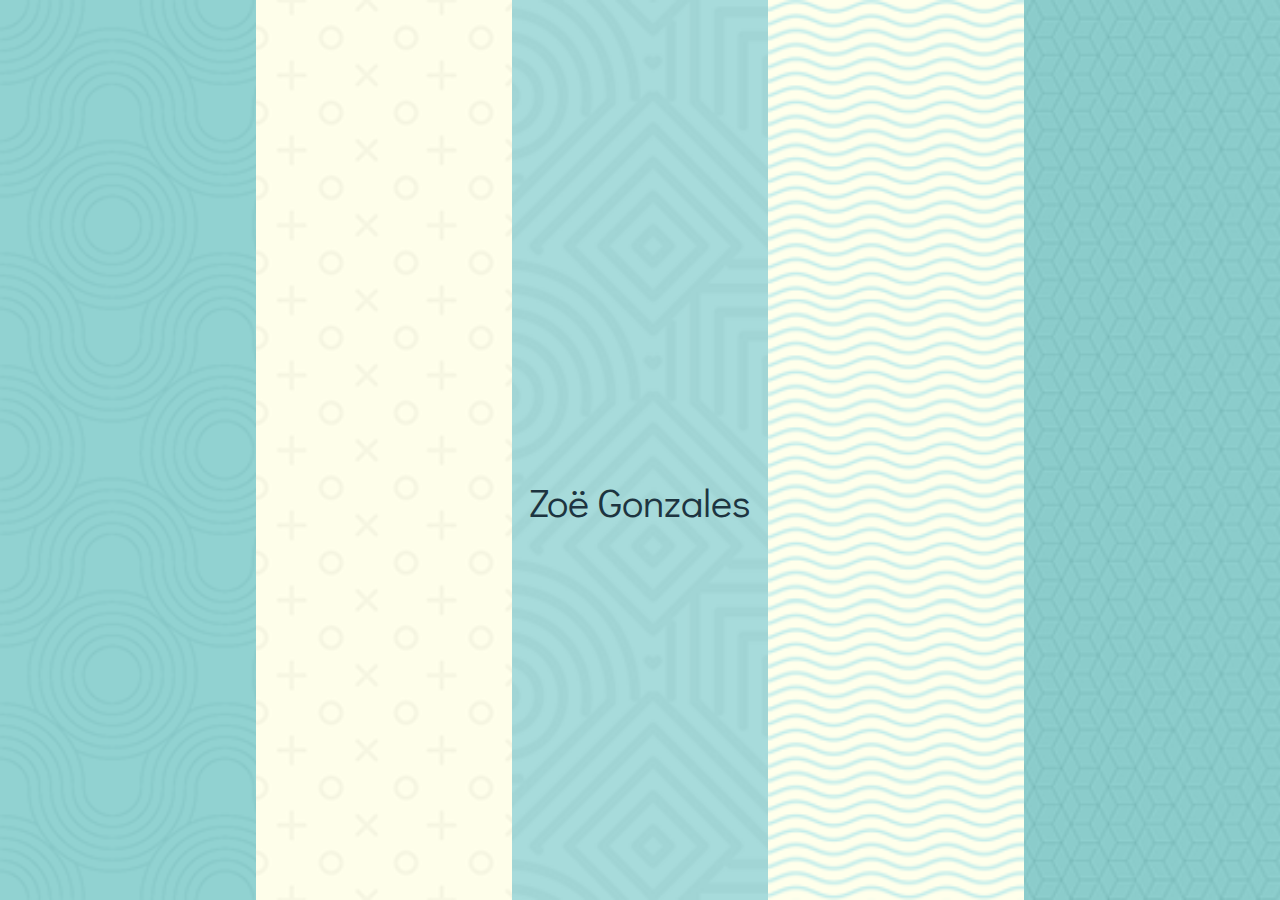
<file: index.html>
<!DOCTYPE html>
<html lang="en">
<head>
    <meta charset="UTF-8">
    <meta name="viewport" content="width=device-width, initial-scale=1.0">
    <meta http-equiv="X-UA-Compatible" content="ie=edge">
    <title>Z.Gonzales Portfolio</title>
    <!-- CSS Reset -->
    <link rel="stylesheet" href="css/reset.css">
    <!-- Font Awesome -->
    <link rel="stylesheet" href="https://use.fontawesome.com/releases/v5.6.3/css/all.css" integrity="sha384-UHRtZLI+pbxtHCWp1t77Bi1L4ZtiqrqD80Kn4Z8NTSRyMA2Fd33n5dQ8lWUE00s/" crossorigin="anonymous">
    <!-- Google Fonts -->
    <link href="https://fonts.googleapis.com/css?family=Didact+Gothic" rel="stylesheet">
    <!-- Bootstrap -->
    <link rel="stylesheet" href="https://stackpath.bootstrapcdn.com/bootstrap/4.2.1/css/bootstrap.min.css" integrity="sha384-GJzZqFGwb1QTTN6wy59ffF1BuGJpLSa9DkKMp0DgiMDm4iYMj70gZWKYbI706tWS" crossorigin="anonymous">
    <!-- Local Styles -->
    <link rel="stylesheet" href="css/style.css">
</head>
<body onclick="event.stopPropagation();">
    <!-- Panels -->
    <div class="panels">
        <div class="panel panel1">
            <p>
                <i class="fab fa-github-square welcome-icon github"></i>
            </p>
            <i class="far fa-lightbulb welcome-icon"></i>
            <p>
                <a href="https://github.com/zoe-gonzales" class="btn btn-light" target="_blank">
                    View Github
                </a>
            </p>
        </div>
        <div class="panel panel2">
            <h2>Collaboration</h2>
            <i class="fas fa-user-friends welcome-icon"></i>
            <p>
                <a href="https://github.com/zoe-gonzales/shelter-manager" class="btn btn-light" target="_blank">
                    Shelter Manager
                </a>
            </p>
        </div>
        <div class="panel panel3">
            <h2>Full Stack <br> Web Development</h2>
            <h2>Zoë Gonzales</h2>
            <p>
                <a href="main.html" class="btn btn-light">Go to Portfolio</a>
            </p>
        </div>
        <div class="panel panel4">
            <h2>MERN stack</h2>
            <i class="far fa-comments welcome-icon"></i>
            <p>
                <a href="https://github.com/zoe-gonzales/cyber-ed" class="btn btn-light" target="_blank">
                    Cyber Quiz
                </a>
            </p>
        </div>
        <div class="panel panel5">
            <p>
                <i class="fab fa-linkedin welcome-icon linkedin"></i>
            </p>
            <i class="fas fa-laptop welcome-icon"></i>
            <p>
                <a href="https://www.linkedin.com/in/zoegonzales/" class="btn btn-light" target="_blank">
                    View LinkedIn
                </a>
            </p>
        </div>
    </div>

    <!-- Local script -->
    <script src="js/portfolio.js"></script>
</body>
</html>
</file>
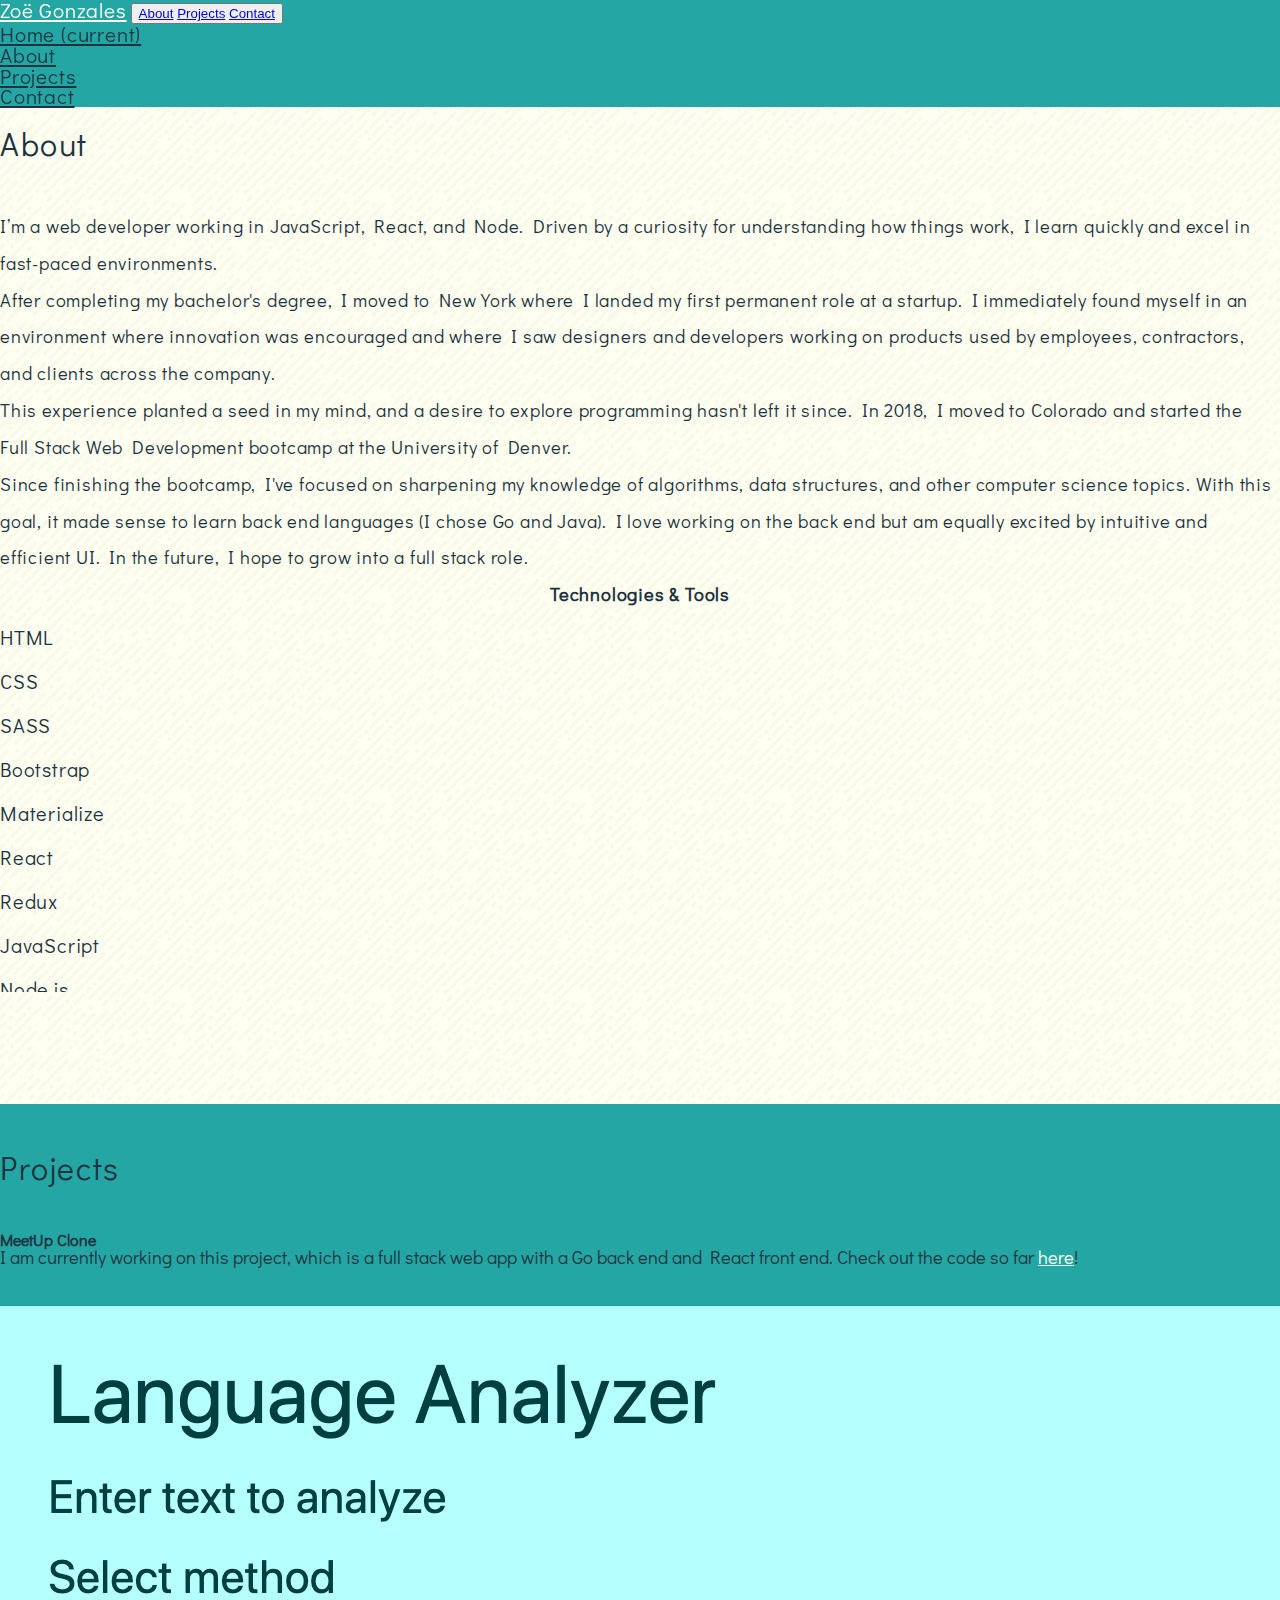
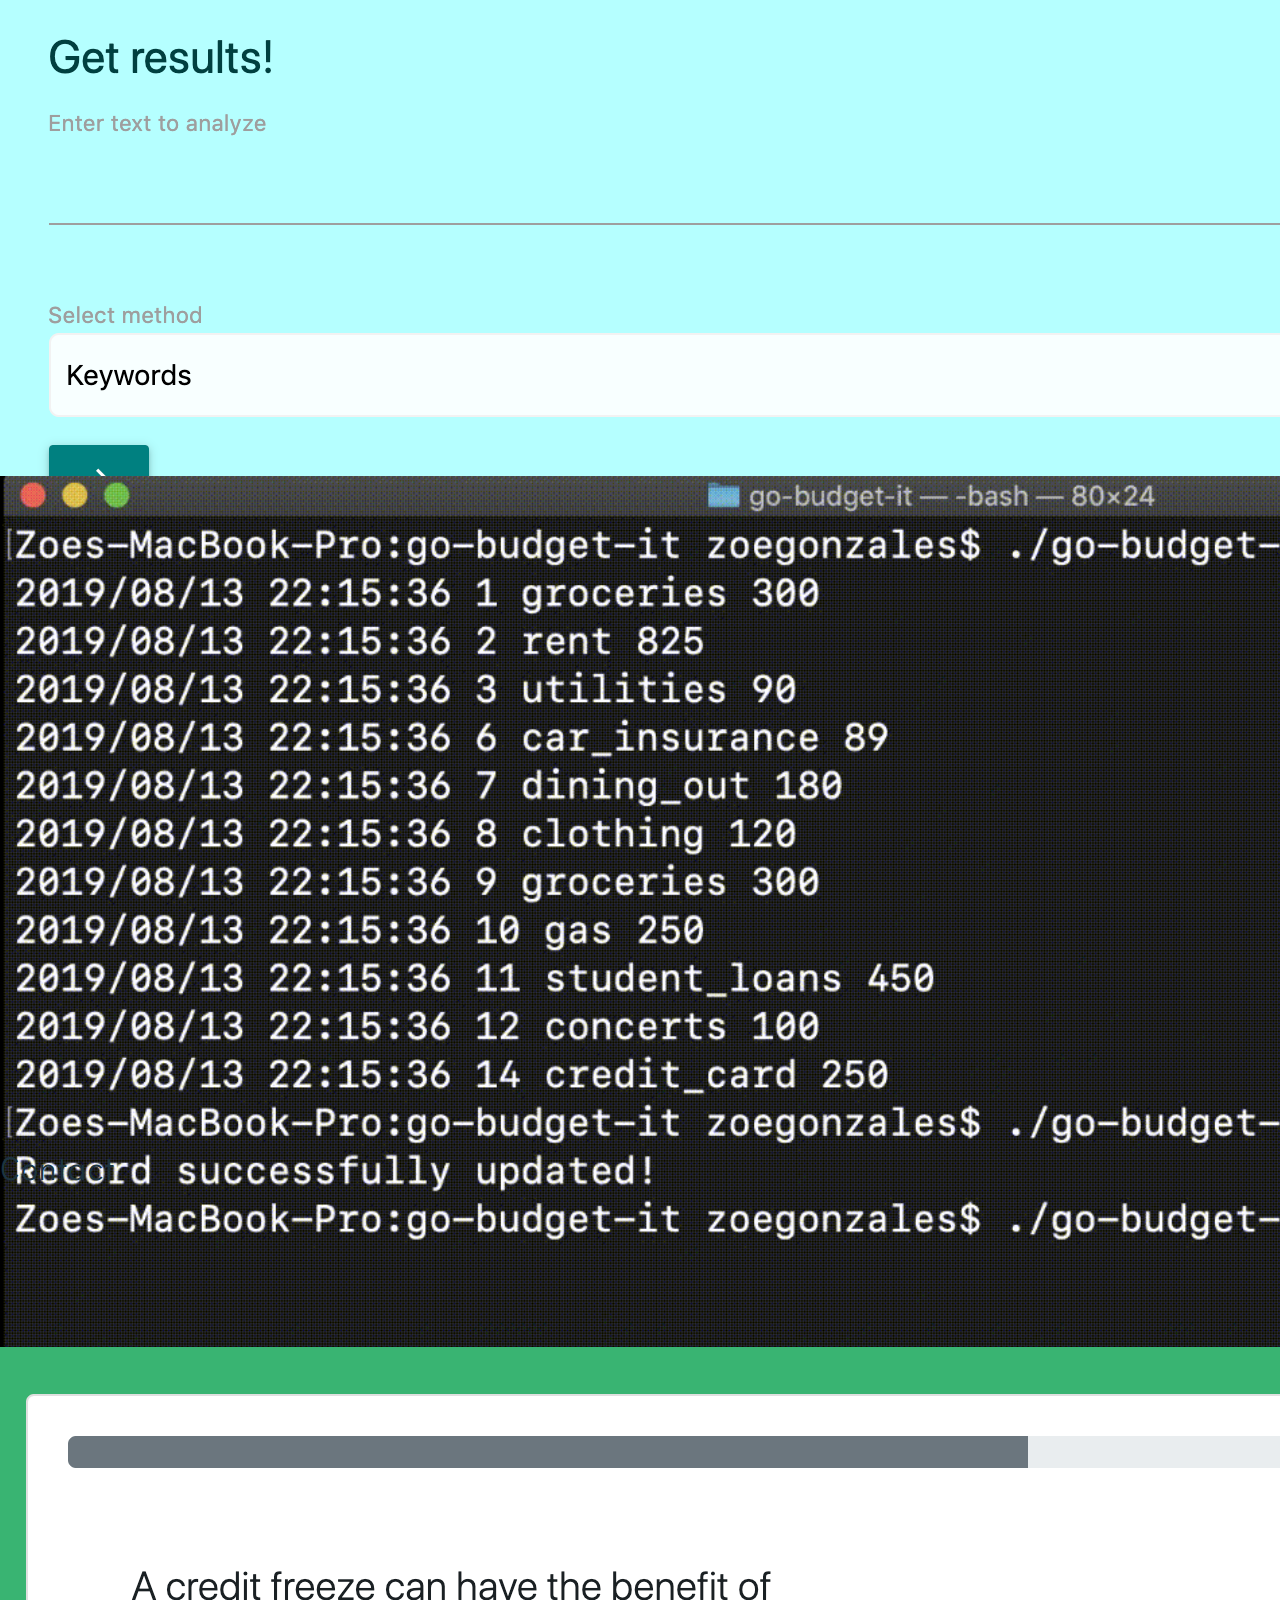
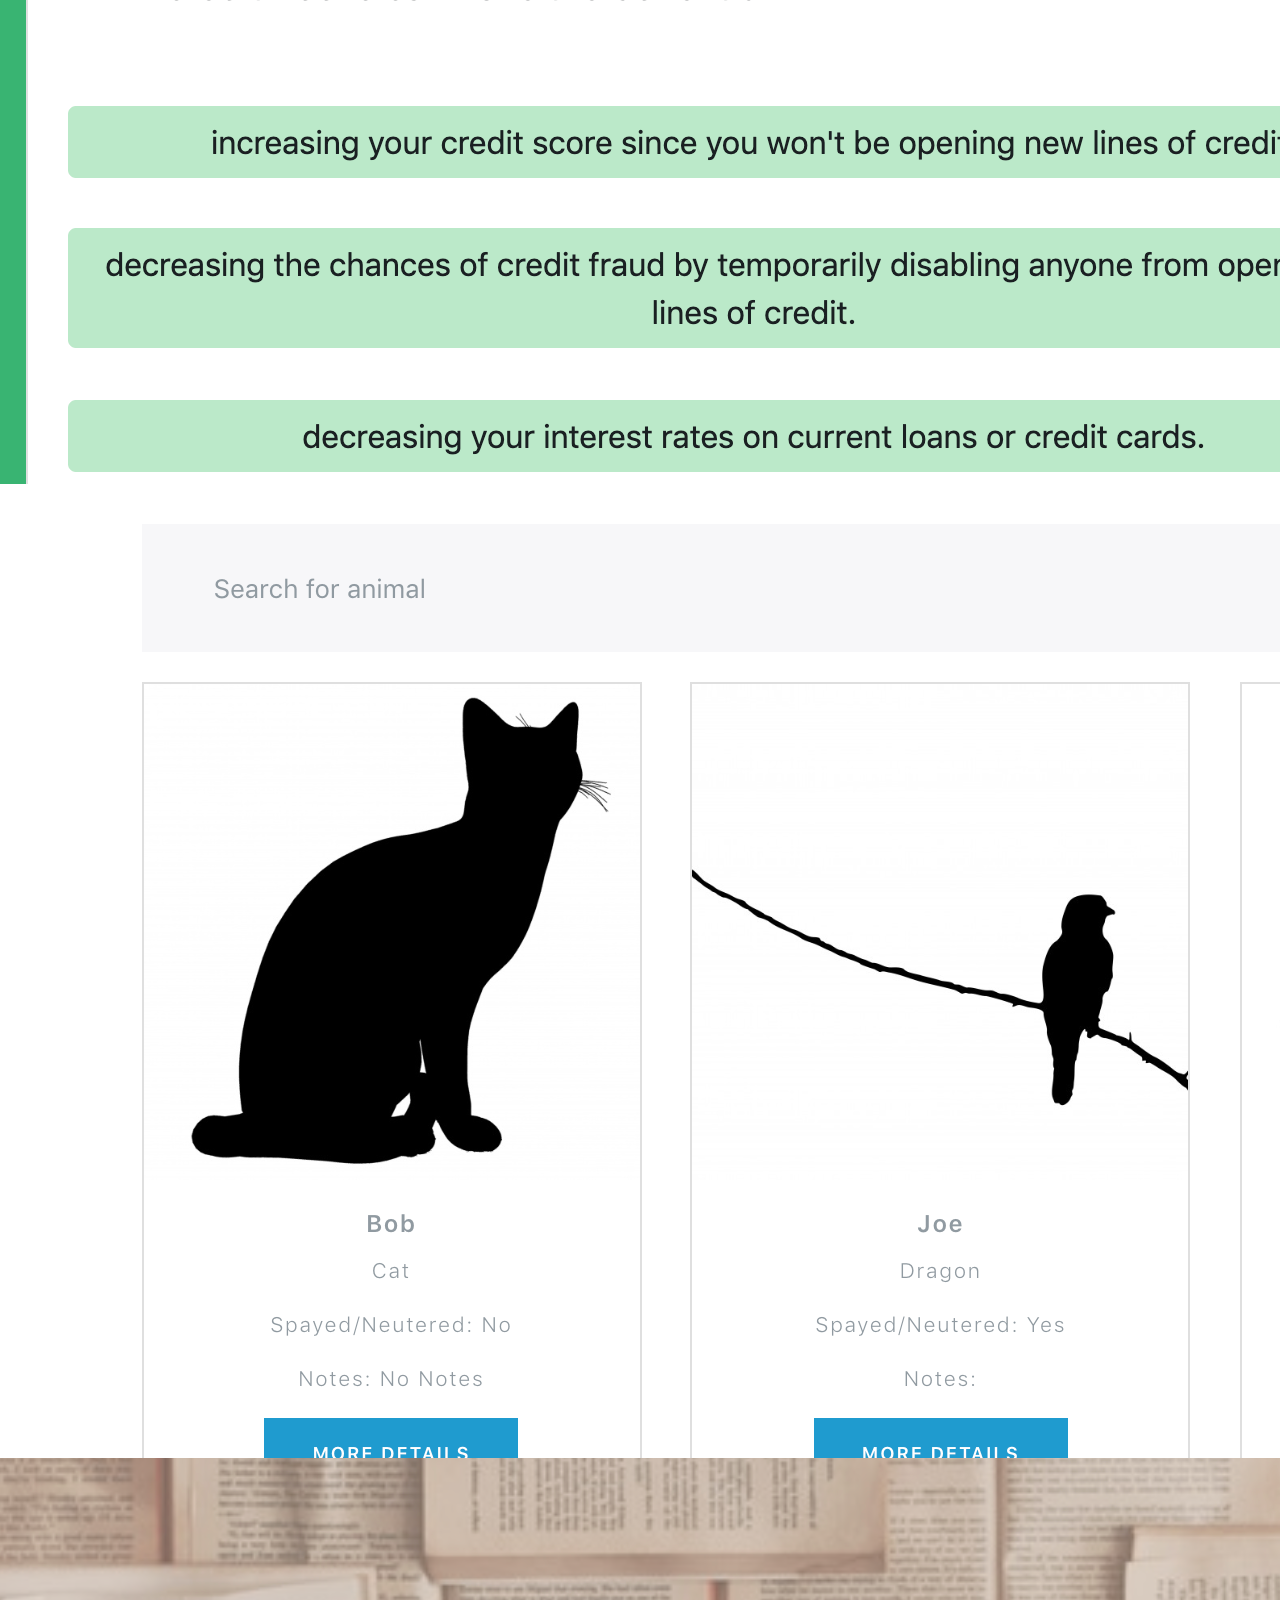
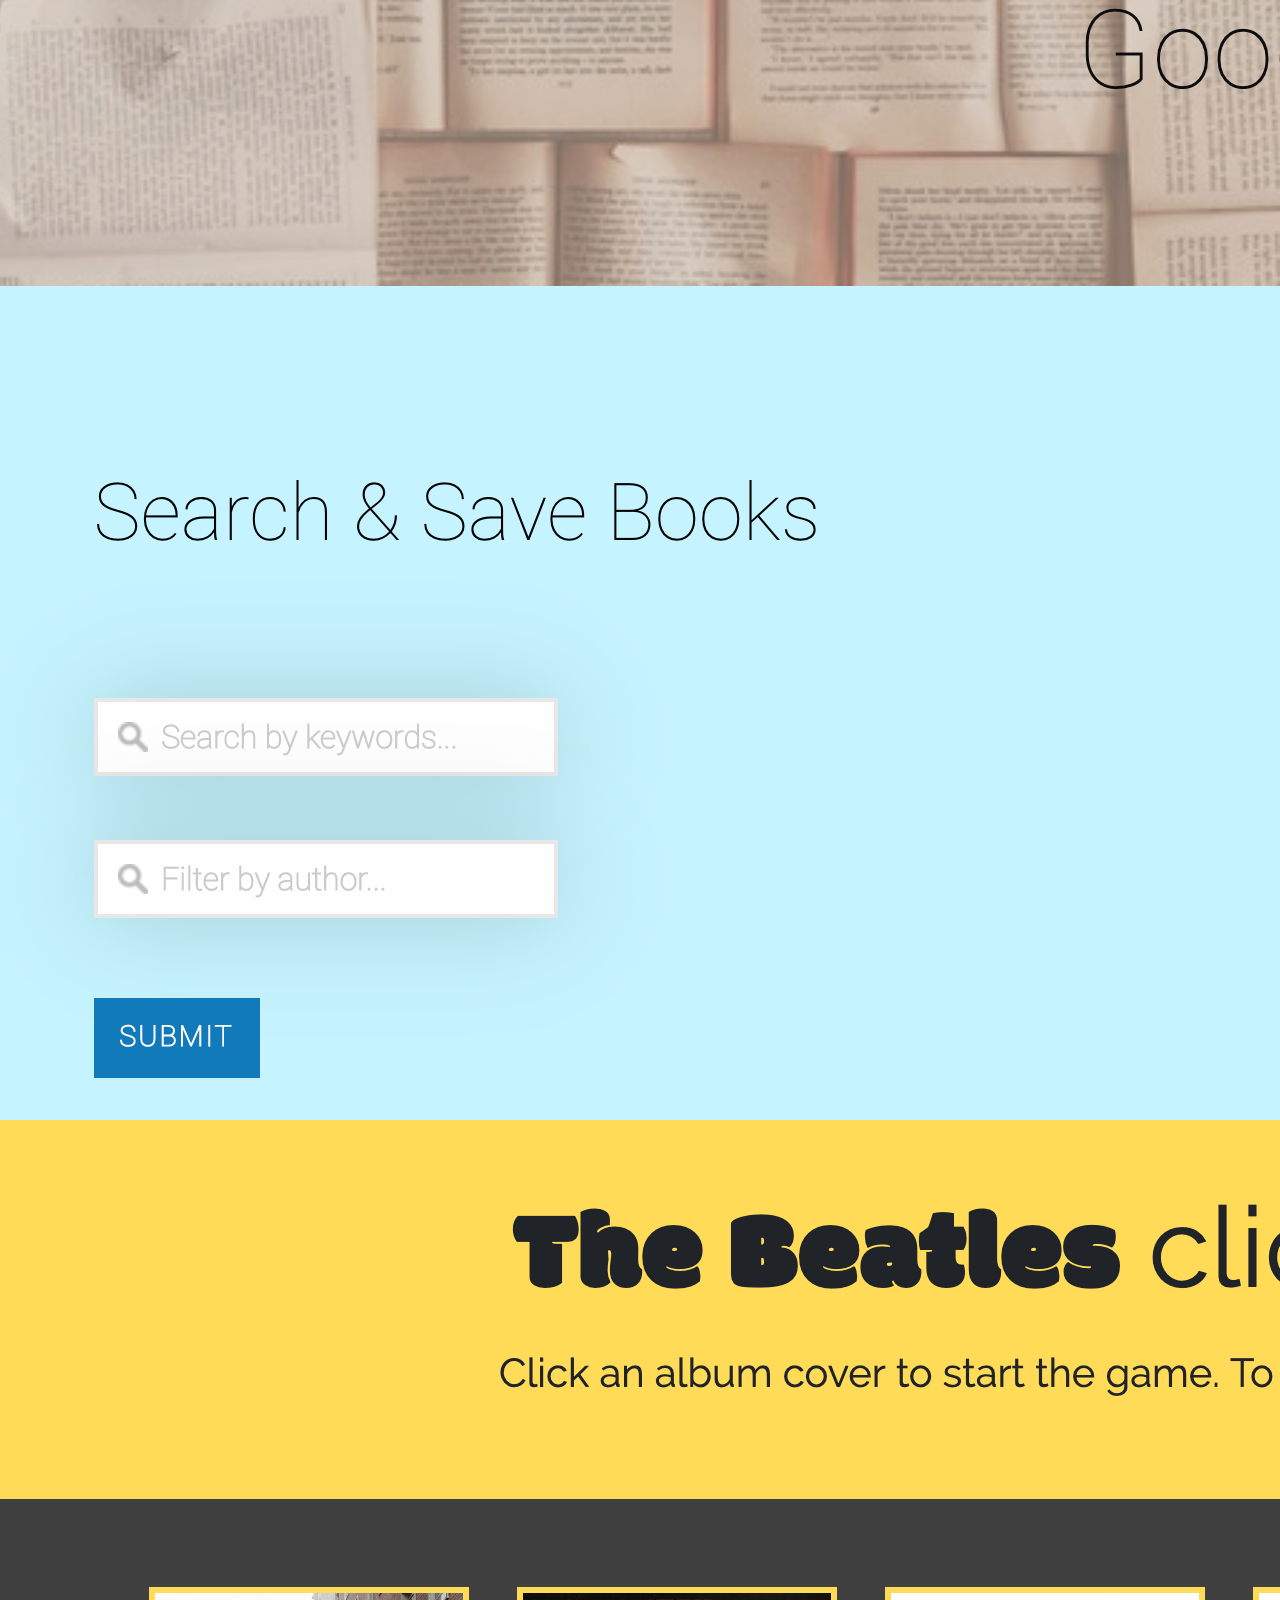
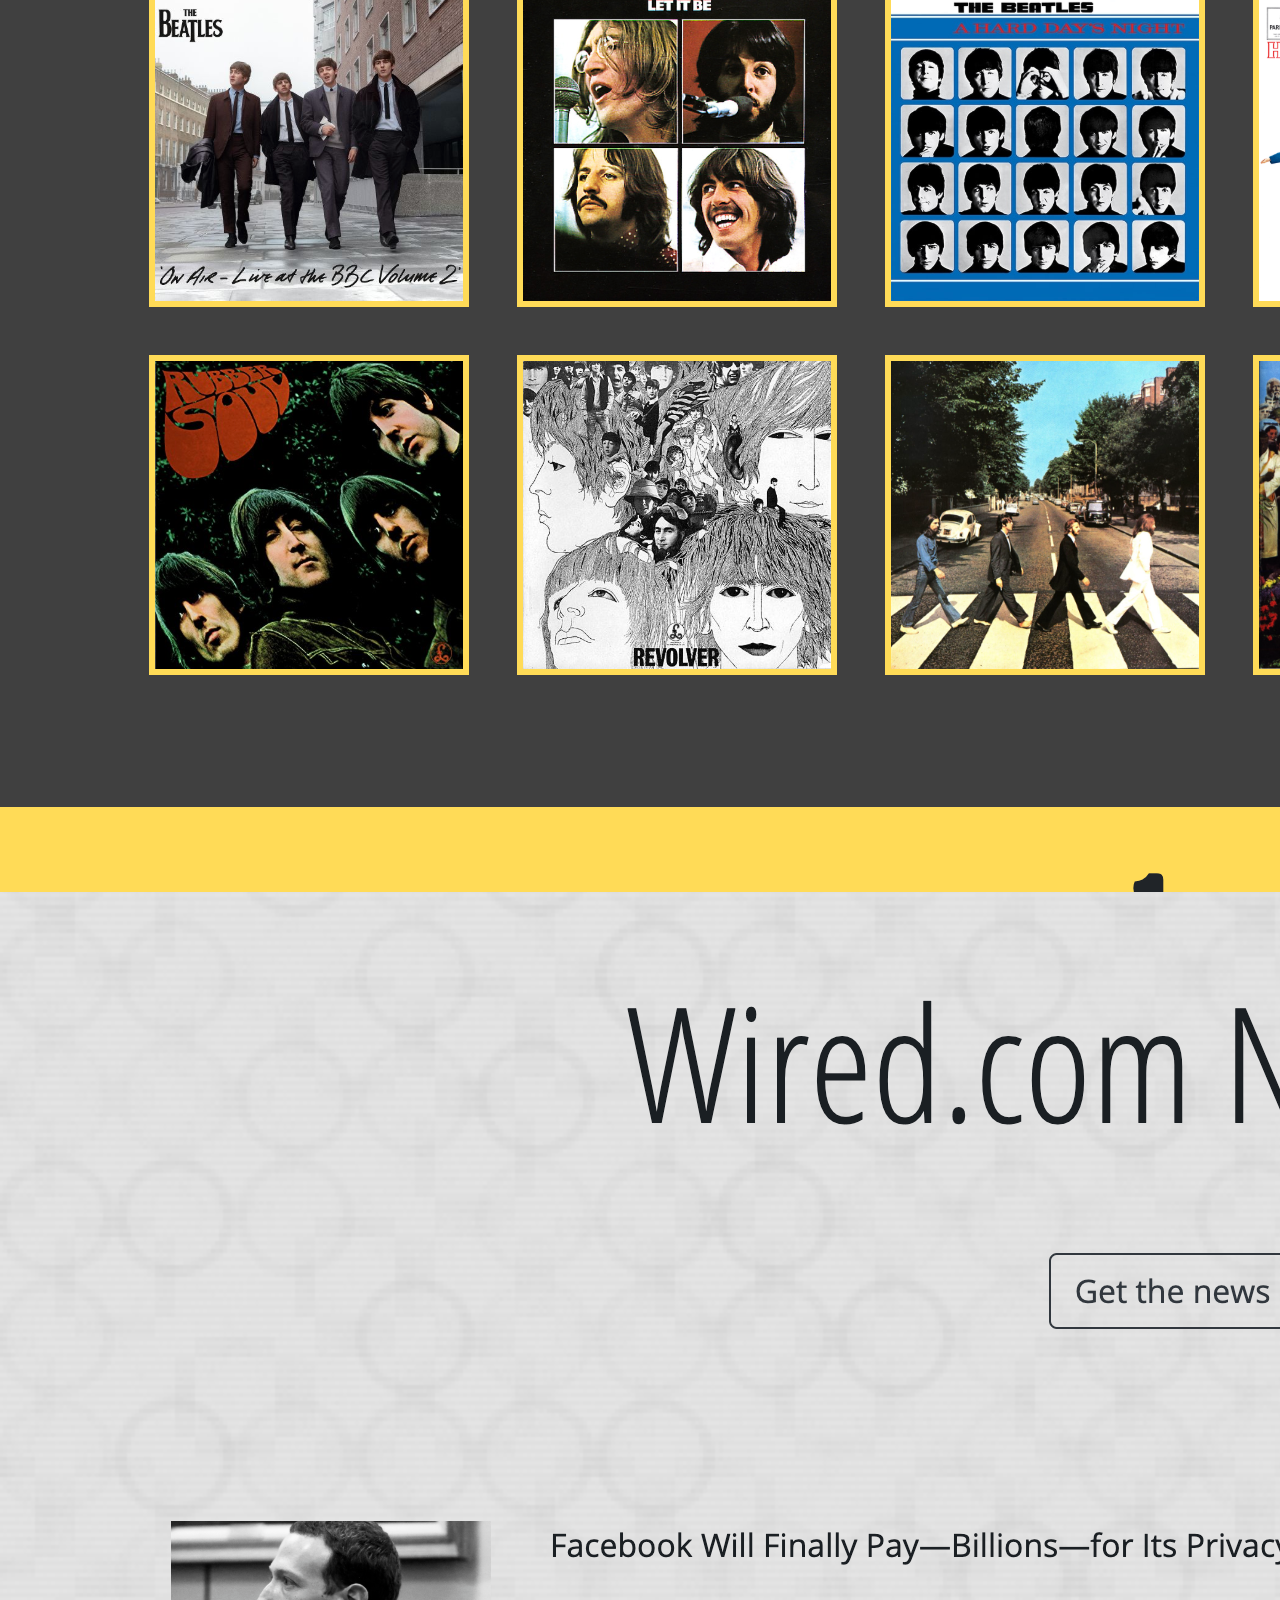
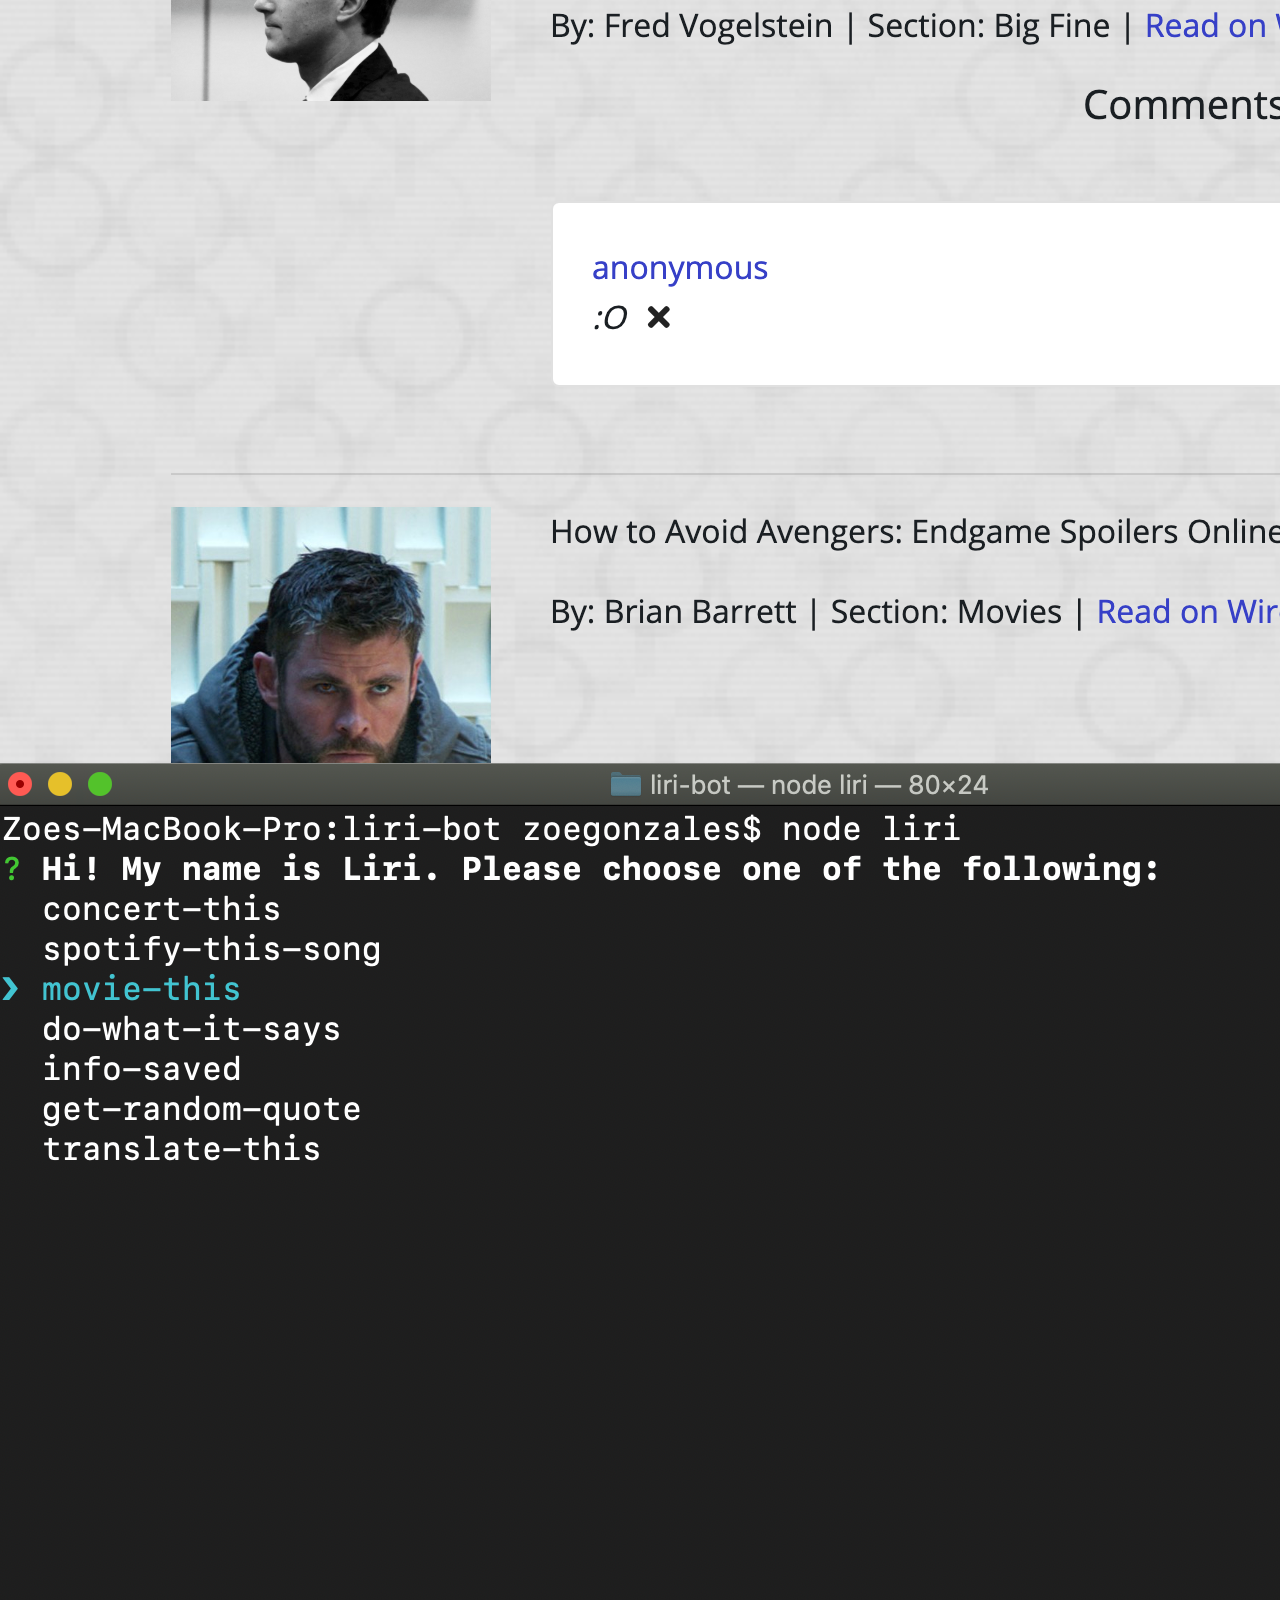
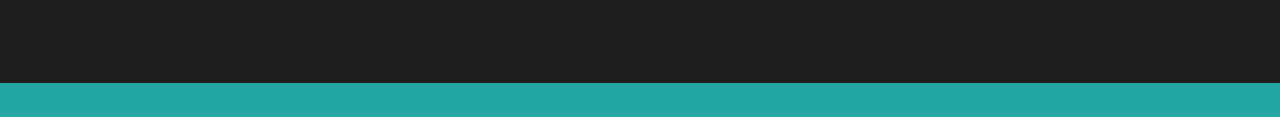
<file: main.html>
<!DOCTYPE html>
<html lang="en">
<head>
    <meta charset="UTF-8">
    <meta name="viewport" content="width=device-width, initial-scale=1.0">
    <meta http-equiv="X-UA-Compatible" content="ie=edge">
    <title>Z.Gonzales Portfolio</title>
    <!-- CSS Reset -->
    <link rel="stylesheet" href="css/reset.css">
    <!-- Font Awesome -->
    <link rel="stylesheet" href="https://use.fontawesome.com/releases/v5.6.3/css/all.css" integrity="sha384-UHRtZLI+pbxtHCWp1t77Bi1L4ZtiqrqD80Kn4Z8NTSRyMA2Fd33n5dQ8lWUE00s/" crossorigin="anonymous">
    <!-- Google Fonts -->
    <link href="https://fonts.googleapis.com/css?family=Didact+Gothic" rel="stylesheet">
    <!-- Bootstrap -->
    <link rel="stylesheet" href="https://stackpath.bootstrapcdn.com/bootstrap/4.2.1/css/bootstrap.min.css" integrity="sha384-GJzZqFGwb1QTTN6wy59ffF1BuGJpLSa9DkKMp0DgiMDm4iYMj70gZWKYbI706tWS" crossorigin="anonymous">
    <!-- Local Styles -->
    <link rel="stylesheet" href="css/style.css">
</head>
<body>
    <!-- Navigation -->
    <nav class="navbar navbar-expand-lg">
        <a class="navbar-brand" href="index.html">Zoë Gonzales</a>
        <button class="navbar-toggler" type="button" data-toggle="collapse" data-target="#navbarNav" aria-controls="navbarNav" aria-expanded="false" aria-label="Toggle navigation">
          <span class="navbar-toggler-icon"> 
              <i class="fab fa-sistrix"></i>
            <div class="dropdown-menu">
                <a class="dropdown-item" href="#about">About</a> 
                <a class="dropdown-item" href="#projects">Projects</a>
                <a class="dropdown-item" href="#contact">Contact</a>
            </div>
          </span>
        </button>
        <div class="collapse navbar-collapse" id="navbarNav">
          <ul class="navbar-nav">
            <li class="nav-item active">
              <a class="nav-link" href="#title">Home <span class="sr-only">(current)</span></a>
            </li>
            <li class="nav-item">
              <a class="nav-link" href="#about">About</a>
            </li>
            <li class="nav-item">
              <a class="nav-link" href="#projects">Projects</a>
            </li>
            <li class="nav-item">
                <a class="nav-link" href="#contact">Contact</a>
            </li>
          </ul>
        </div>
    </nav>
    <!-- About Section -->
    <div class="jumbotron about rounded-0" id="about">
        <div class="container">
            <div class="row">
                <div class="col-md-1"></div>
                <div class="col-md-10 title">About</div>
                <div class="col-md-1"></div>
            </div>
            <div class="row">
                <div class="col-md-1"></div>
                <div class="col-md-10">
                    <div class="text">
                            <div class="row">
                                <div class="col-md-8">
                                        <p>
                                            I’m a web developer working in JavaScript, React, and Node. Driven by a curiosity for understanding how things work, I learn quickly and excel in fast-paced environments.
                                        </p>
                                        <p>
                                            After completing my bachelor's degree, I moved to New York where I landed my first permanent role at a startup. I immediately found myself in an environment where innovation was encouraged and where I saw designers and developers working on products used by employees, contractors, and clients across the company.  
                                        </p>
                                        <p>
                                            This experience planted a seed in my mind, and a desire to explore programming hasn't left it since. In 2018, I moved to Colorado and started the Full Stack Web Development bootcamp at the University of Denver.
                                        </p>
                                        <p>
                                            Since finishing the bootcamp, I've focused on sharpening my knowledge of algorithms, data structures, and other computer science topics. With this goal, it made sense to learn back end languages (I chose Go and Java). I love working on the back end but am equally excited by intuitive and efficient UI. In the future, I hope to grow into a full stack role.
                                        </p>                                                
                                </div>
                                    
                                <div class="col-md-4">
                                    <p class="skills-heading text-center">
                                        Technologies & Tools
                                    </p>
                                    <ul>
                                            <li class="skill text-center">HTML</li>
                                            <li class="skill text-center">CSS</li>
                                            <li class="skill text-center">SASS</li>
                                            <li class="skill text-center">Bootstrap</li>
                                            <li class="skill text-center">Materialize</li>
                                            <li class="skill text-center">React</li>
                                            <li class="skill text-center">Redux</li>
                                            <li class="skill text-center">JavaScript</li>
                                            <li class="skill text-center">Node.js</li>
                                            <li class="skill text-center">Golang</li>
                                            <li class="skill text-center">Express.js</li>
                                            <li class="skill text-center">SQL</li>
                                            <li class="skill text-center">MySQL</li>
                                            <li class="skill text-center">MongoDB</li>
                                            <li class="skill text-center">Git</li>
                                            <li class="skill text-center">Github</li>
                                    </ul>
                                </div>
                            </div>
                        </div>
                    </div>
                <div class="col-md-1"></div>
            </div>
        </div>
    </div>
    <!-- Projects -->
    <div class="container projects" id="projects">
        <!-- Title Row -->
        <div class="row">
            <div class="col-md-1"></div>
            <div class="col-md-10 project-title">Projects</div>
            <div class="col-md-1"></div>
        </div>
        <div class="card-container">
            <!-- In Progress Project -->
            <div class="row">
                <div class="col-md-1"></div>
                <div class="col-md-10">
                    <div class="wrap-current">
                        <h5 class="card-title">MeetUp Clone</h5>
                        <p class="card-text">
                            I am currently working on this project, which is a full stack web app with a Go back end and React front end. 
                            Check out the code so far 
                            <a href="https://github.com/zoe-gonzales/meet-up-do-stuff" class="current-link" target="_blank">here</a>!
                        </p>
                    </div>
                </div>
                <div class="col-md-1"></div>
            </div>
            <!-- Row 1 -->
            <div class="row">
                <div class="col-md-1"></div>
                <div class="col-md-5">
                    <div class="img-wrap">
                        <img src="images/analyzer.png" class="rounded img-fluid img-actual" alt="thumbnail">
                        <div class="img-describe">
                            <h5 class="card-title">Language Analyzer</h5>
                            <p>Uses IBM's NLU API to analyze text based on keywords, categories, or emotions. Created with Go, Echo for the web server, and React.</p>
                            <a href="https://github.com/zoe-gonzales/ibm-watson-language-analyzer" class="btn btn-primary" target="_blank">Github</a>
                            <a href="https://languageanalyzer.herokuapp.com/" class="btn btn-primary" target="_blank">Live</a>
                        </div>
                    </div>
                </div>
                <div class="col-md-5">
                    <div class="img-wrap">
                        <img src="images/budget.png" class="rounded img-fluid img-actual" alt="thumbnail">
                        <div class="img-describe">
                            <h5 class="card-title">Budget App</h5>
                            <p>Command line app allowing the user to add, view, update, and delete budgets and transactions linked to those budgets. Built with Go, MySQL, and SQL.</p>
                            <a href="https://github.com/zoe-gonzales/go-budget-it" class="btn btn-primary" target="_blank">Github</a>
                        </div>
                    </div>
                </div>
                <div class="col-md-1"></div>
            </div>
            <!-- Row 2 -->
            <div class="row">
                <div class="col-md-1"></div>
                <div class="col-md-5">
                    <div class="img-wrap">
                        <img src="images/cyber.png" class="rounded img-fluid img-actual" alt="thumbnail">
                        <div class="img-describe">
                            <h5 class="card-title">Cyber Quiz</h5>
                            <p>App designed to quiz the user on online privacy basics. Built with React, Node, Express, MongoDB, Mongoose, JSON Web Tokens, bcrypt, and PassportJS.</p>
                            <a href="https://github.com/zoe-gonzales/cyber-ed" class="btn btn-primary" target="_blank">Github</a>
                            <a href="https://cyber-ed.herokuapp.com/" class="btn btn-primary" target="_blank">Live</a>
                        </div>
                    </div>
                </div>
                <div class="col-md-5">
                    <div class="img-wrap">
                        <img src="images/journey.png" class="rounded img-fluid img-actual" alt="thumbnail">
                        <div class="img-describe">
                            <h5 class="card-title">Shelter Manager</h5>
                            <p>Built in a team of 6, this app enables animal shelters to manage incoming animals and donations. Tools used include: React, MongoDB, Mongoose, AuthO, pdfkit, Bootstrap</p>
                            <a href="https://github.com/zoe-gonzales/shelter-manager" class="btn btn-primary" target="_blank">Github</a>
                            <a href="https://journey-shelter-manager.herokuapp.com/" class="btn btn-primary" target="_blank">Live</a>
                        </div>
                    </div>
                </div>
                <div class="col-md-1"></div>
            </div>
            <!-- Row 3 -->
            <div class="row">
                <div class="col-md-1"></div>
                <div class="col-md-5">
                    <div class="img-wrap">
                        <img src="images/books.png" class="rounded img-fluid img-actual" alt="thumbnail">
                        <div class="img-describe">
                            <h5 class="card-title">Google Books Search</h5>
                            <p>Full Stack (MERN) app that allows users to search and save books from the Google Books API. Built with MongoDB, Mongoose, React, Express, Foundation, and Socket.io.</p>
                            <a href="https://github.com/zoe-gonzales/google-books" class="btn btn-primary" target="_blank">Github</a>
                            <a href="https://gbookssearch.herokuapp.com/" class="btn btn-primary" target="_blank">Live</a>
                        </div>
                    </div>
                </div>
                <div class="col-md-5">
                    <div class="img-wrap">
                        <img src="images/click.png" class="rounded img-fluid img-actual" alt="thumbnail">
                        <div class="img-describe">
                            <h5 class="card-title">Click Challenge</h5>
                            <p>Beatles-themed memory app created with React. The goal of the game is to get the highest score possible without clicking an album cover more than once.</p>
                            <a href="https://github.com/zoe-gonzales/click-challenge" class="btn btn-primary" target="_blank">Github</a>
                            <a href="https://zoe-gonzales.github.io/click-challenge/" class="btn btn-primary" target="_blank">Live</a>
                        </div>
                    </div>
                </div>
                <div class="col-md-1"></div>
            </div>
            <!-- Row 4 -->
            <div class="row">
                <div class="col-md-1"></div>
                <div class="col-md-5">
                    <div class="img-wrap">
                        <img src="images/scraper.png" class="rounded img-fluid img-actual" alt="thumbnail">
                        <div class="img-describe">
                            <h5 class="card-title">News Scraper</h5>
                            <p>App made with MongoDB, Mongoose, and Cheerio that scrapes and displays headlines from Wired.com, allowing the user to star and comment on each one.</p>
                            <a href="https://github.com/zoe-gonzales/news-scraper" class="btn btn-primary" target="_blank">Github</a>
                            <a href="https://desolate-stream-48224.herokuapp.com/" class="btn btn-primary" target="_blank">Live</a>
                        </div>
                    </div>
                </div>
                <div class="col-md-5">
                    <div class="img-wrap">
                        <img src="images/liri.png" class="rounded img-fluid img-actual" alt="thumbnail">
                        <div class="img-describe">
                            <h5 class="card-title">Liri Bot</h5>
                            <p>Node CLI that provides a range of information about movies, concerts, songs, translations, and quotes. APIs used: Spotify, BandsInTown, OMDB, and IBM Language Translator.</p>
                            <a href="https://github.com/zoe-gonzales/liri-bot" class="btn btn-primary" target="_blank">Github</a>
                        </div>
                    </div>
                </div>
                <div class="col-md-1"></div>
            </div>
        </div>
    </div> 
    <!-- Contact -->
    <div class="jumbtron contact" id="contact">
        <div class="container">
            <div class="row">
                <div class="col-md-1"></div>
                <div class="col-md-10">
                    <div class="title">Contact</div>
                </div>
                <div class="col-md-1"></div>
            </div>
            <div class="row social">
                <div class="col-md-1"></div>
                <div class="col-md-10">
                    <a href="mailto:zoegonzales03@gmail.com" target="_blank"><i class="far fa-envelope"></i></a>
                    <a href="https://github.com/zoe-gonzales" target="_blank"><i class="fab fa-github"></i></a>
                    <a href="https://www.linkedin.com/in/zoegonzales/" target="_blank"><i class="fab fa-linkedin-in"></i></a>
                    <!-- <a href="Resume_Zoe_Gonzales.pdf" target="_blank" download><i class="far fa-file-alt"></i></a> -->
                </div>
                <div class="col-md-1"></div>
            </div>
        </div>
    </div>
    <!-- Footer -->
    <div class="footer"></div>
    <!-- Javascript from Bootstrap -->
    <script src="https://code.jquery.com/jquery-3.3.1.slim.min.js" integrity="sha384-q8i/X+965DzO0rT7abK41JStQIAqVgRVzpbzo5smXKp4YfRvH+8abtTE1Pi6jizo" crossorigin="anonymous"></script>
    <script src="https://cdnjs.cloudflare.com/ajax/libs/popper.js/1.14.3/umd/popper.min.js" integrity="sha384-ZMP7rVo3mIykV+2+9J3UJ46jBk0WLaUAdn689aCwoqbBJiSnjAK/l8WvCWPIPm49" crossorigin="anonymous"></script>
    <script src="https://stackpath.bootstrapcdn.com/bootstrap/4.1.3/js/bootstrap.min.js" integrity="sha384-ChfqqxuZUCnJSK3+MXmPNIyE6ZbWh2IMqE241rYiqJxyMiZ6OW/JmZQ5stwEULTy" crossorigin="anonymous"></script>
    <!-- Mobile dropdown -->
    <script>$('#myDropdown').on('show.bs.dropdown', function () {})</script>
</body>
</html>
</file>
<file: css/style.css>
.panels {
  display: flex;
  min-height: 100vh;
  overflow: hidden;
  width: 100%;
  padding: 0;
  margin: 0 auto;
}

.panel {
  text-align: center;
  align-items: center;
  display: flex;
  flex: 1;
  transition: font-size 0.3s, flex 0.3s;
  justify-content: center;
  flex-direction: column;
  font-size: 2.5rem;
  background-size: cover;
}

.panel > * {
  margin: 0;
  width: 100%;
  transition: transform 0.5s;
  flex: 1 0 auto;
  display: flex;
  justify-content: center;
  align-items: center;
  color: #1D3440;
}

.panel1 {
  background-image: url(../images/round.png);
  box-shadow: inset 0 0 0 1000px rgba(36, 166, 164, 0.5);
}

.panel2 {
  background-image: url(../images/tictac.png);
  box-shadow: inset 0 0 0 1000px rgba(255, 255, 215, 0.5);
}

.panel3 {
  background-image: url(../images/hypnotize.png);
  box-shadow: inset 0 0 0 1000px rgba(36, 166, 164, 0.4);
}

.panel4 {
  background-image: url(../images/waves.png);
  box-shadow: inset 0 0 0 1000px rgba(255, 255, 215, 0.5);
}

.panel5 {
  background-image: url(../images/blocks.png);
  box-shadow: inset 0 0 0 1000px rgba(36, 166, 164, 0.5);
}

.panel > *:first-child {
  transform: translateY(-100%);
}

.panel.open-active > *:first-child {
  transform: translateY(0);
}

.panel > *:last-child {
  transform: translateY(100%);
}

.panel.open-active > *:last-child {
  transform: translateY(0);
}

.panel.open {
  flex: 8;
  font-size: 2.5rem;
}

.panel p:nth-child(2) {
  font-size: 2.7rem;
}

.welcome-icon {
  font-size: 3.5rem;
}

.github,
.linkedin {
  color: #1D3440;
}

nav {
  background-color: #24a6a4;
}

.navbar {
  position: fixed;
  width: 100%;
  z-index: 2;
  margin-top: 2rem;
}

.navbar-brand,
.nav-link {
  color: #1D3440;
  letter-spacing: 0.05rem;
  font-size: 1.3rem;
}

.display-4 {
  color: #1D3440;
  font-size: 4.7rem;
  line-height: 2;
  margin-top: 2rem;
  letter-spacing: 0.1rem;
}

.about {
  margin-top: -2rem;
  background-image: url(../images/funky.png);
  box-shadow: inset 0 0 0 1000px rgba(255, 255, 230, 0.5);
  background-color: #FFFFF0;
  color: #1D3440;
  padding-top: 7rem;
  padding-bottom: 7rem;
}

.title {
  font-size: 2rem;
  margin: 3rem 0;
  color: #1D3440;
  letter-spacing: 0.1rem;
}

.text {
  font-size: 1.25rem;
  line-height: 2;
  letter-spacing: 0.05rem;
  height: 49rem;
  overflow-y: scroll;
}

.text::-webkit-scrollbar {
  width: 0;
  background-color: transparent;
}

.skills-heading {
  font-weight: bold;
  text-align: center;
}

.skill {
  margin: 0.25rem 0;
}

.img-describe {
  visibility: hidden;
  margin-top: -13rem;
}

.img-wrap:hover .img-describe {
  visibility: visible;
}

.img-wrap:hover .img-actual {
  visibility: hidden;
}

.img-wrap {
  margin: 2.5rem 0;
}

.projects {
  padding-bottom: 4rem;
}

.card-title {
  color: #1D3440;
  font-weight: bold;
}

.card-container {
  height: 88rem;
}

.card-container::-webkit-scrollbar {
  width: 6px;
  background-color: transparent;
}

.current {
  background-color: #24a6a4;
}

.current-link {
  color: #FFFFF0;
}

.current-link:hover {
  color: #1D3440;
  text-decoration: none;
}

.project-title {
  color: #1D3440;
  font-size: 2rem;
  margin: 3rem 0;
  letter-spacing: 0.1rem;
}

.btn {
  font-size: 0.85rem;
  background-color: rgba(29, 52, 64, 0.5);
  border: 1px solid #1D3440;
  margin: 0 0.2rem;
  color: rgba(255, 255, 240, 0.85);
}

.btn:hover {
  background-color: rgba(29, 52, 64, 0.5);
  border: 1px solid #1D3440;
  color: rgba(255, 255, 240, 0.85);
  transform: scale(1.05);
}

.contact {
  background-image: url(../images/funky.png);
  box-shadow: inset 0 0 0 1000px rgba(255, 255, 230, 0.5);
  background-color: #FFFFF0;
  padding-bottom: 2rem;
}

.fa-envelope,
.fa-github,
.fa-linkedin-in {
  font-size: 2.5rem;
  padding-right: 2.5rem;
  color: #1D3440;
}

.fa-file-alt {
  font-size: 2rem;
  padding-right: 3rem;
  color: #1D3440;
}

.fa-envelope:hover,
.fa-github:hover,
.fa-linkedin-in:hover,
.fa-file-alt:hover {
  color: #24a6a4;
}

a:hover {
  color: #FFFFF0;
}

.social {
  margin: 0 2rem 2rem 0;
}

.footer {
  background-color: #24a6a4;
  height: 2rem;
}

/* Portrait on iPad/tablet */
@media screen and (max-width: 768px) {
  .display-4 {
    font-size: 4rem;
    margin-top: 2.5rem;
  }

  .welcome-icon {
    font-size: 2.5rem;
  }

  .panel p:nth-child(2) {
    font-size: 2.5rem;
  }

  .panel {
    font-size: 1.75rem;
  }

  .panel2,
.panel4 {
    display: none;
  }

  .card-container {
    height: 66rem;
    overflow-y: scroll;
  }

  .img-wrap {
    margin: 1.5rem 0;
  }

  .wrap-current {
    margin-bottom: 2rem;
  }
}
/* nav toggler on mobile screens */
.fa-sistrix {
  color: #1D3440;
}

/* Landscape on phone */
@media screen and (max-width: 640px) {
  .display-4 {
    font-size: 4.1rem;
    margin-top: 2.4rem;
  }
}
/* Portrait on phone */
@media screen and (max-width: 410px) {
  .display-4 {
    font-size: 3rem;
    margin-top: 6.5rem;
  }

  .text {
    font-size: 1.2rem;
    line-height: 1.5;
    padding: 0.5rem;
    height: 35rem;
    overflow-y: scroll;
  }

  .card-title {
    font-size: 1rem;
  }

  .card-text {
    font-size: 1.1rem;
  }

  .card {
    width: 90%;
    margin-right: auto;
    margin-left: auto;
  }

  .btn-primary {
    font-size: 0.8rem;
  }

  .fa-envelope,
.fa-github,
.fa-linkedin-in,
.fa-mobile-alt,
.fa-file-alt {
    padding: 1rem;
  }

  .panel1,
.panel5 {
    display: none;
  }
}
body {
  font-family: "Didact Gothic", sans-serif;
  background-color: #24a6a4;
}

p {
  font-size: 1.15rem;
  color: #1D3440;
}

/*# sourceMappingURL=style.css.map */
</file>
